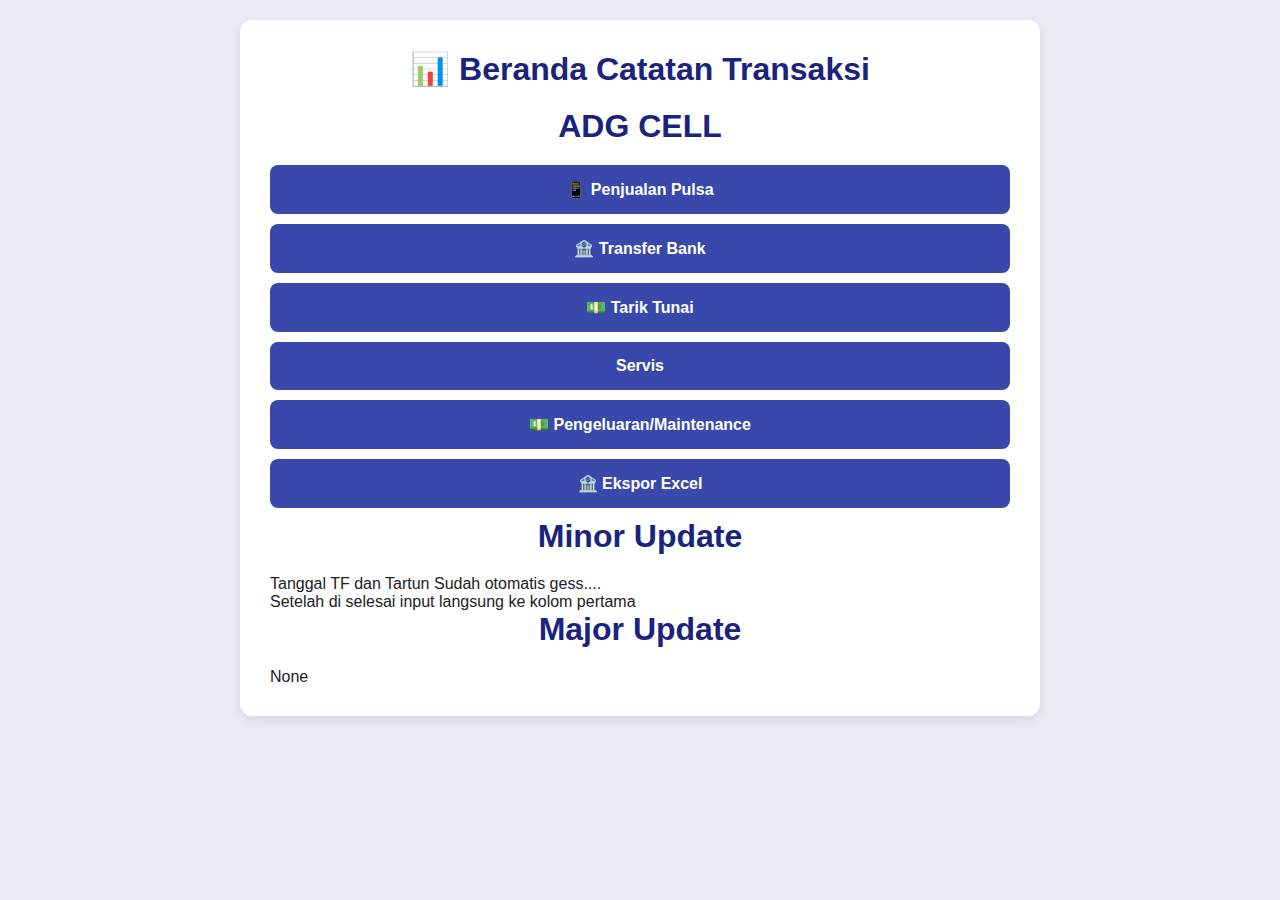
<file: index.html>
<!DOCTYPE html>
<html lang="id">
<head>
  <meta charset="UTF-8">
  <title>Beranda Transaksi</title>
  <script src="https://cdn.sheetjs.com/xlsx-latest/package/xlsx.mini.min.js"></script>
  <link rel="stylesheet" href="style.css"></style>
</head>
<body>
  <div class="container">
    <h1>📊 Beranda Catatan Transaksi</h1>
    <h1>ADG CELL</h1>
    <div class="link-group">
      <a href="pulsa.html">📱 Penjualan Pulsa</a>
      <a href="tf.html">🏦 Transfer Bank</a>
      <a href="tartun.html">💵 Tarik Tunai</a>
      <a href="servis.html">Servis</a>
      <a href="pengeluaran.html">💵 Pengeluaran/Maintenance</a>
      <a href="backup.html">🏦 Ekspor Excel</a>

    </div>
       <h1>Minor Update</h1>
         <p>Tanggal TF dan Tartun Sudah otomatis gess....</p>
         <p>Setelah di selesai input langsung ke kolom pertama</p>
       <h1>Major Update</h1>
         <p>None</p>
  </div>
<script>
function exportToExcel() {
  const wb = XLSX.utils.book_new();

  const pulsaWS = XLSX.utils.table_to_sheet(document.getElementById('pulsaTable'));
  const tfWS = XLSX.utils.table_to_sheet(document.getElementById('tfTable'));
  const tarikWS = XLSX.utils.table_to_sheet(document.getElementById('tarikTable'));

  XLSX.utils.book_append_sheet(wb, pulsaWS, 'Pulsa');
  XLSX.utils.book_append_sheet(wb, tfWS, 'Transfer');
  XLSX.utils.book_append_sheet(wb, tarikWS, 'TarikTunai');

  XLSX.writeFile(wb, 'Laporan_Transaksi_ADG.xlsx');
}
</script>

</body>
</html>
</file>
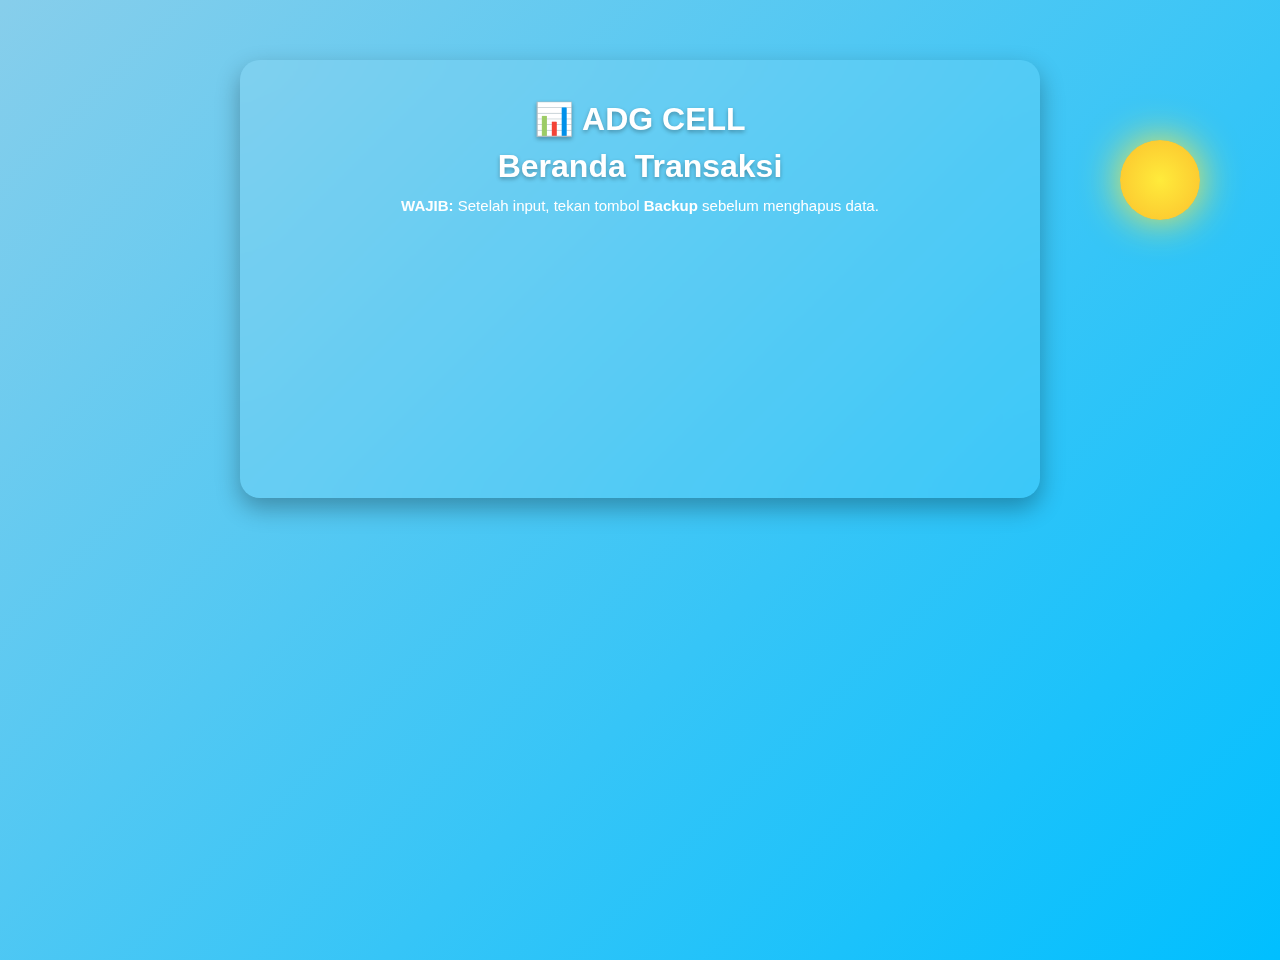
<file: beranda.html>
<!DOCTYPE html>
<html lang="id">
<head>
  <meta charset="UTF-8">
  <title>Beranda Transaksi</title>
  <meta name="viewport" content="width=device-width, initial-scale=1.0">
  <script src="https://cdn.sheetjs.com/xlsx-latest/package/xlsx.mini.min.js"></script>
  <link rel="stylesheet" href="https://cdnjs.cloudflare.com/ajax/libs/font-awesome/6.5.0/css/all.min.css">
  <style>
    :root {
      --primary-day: #87CEEB;
      --secondary-day: #00BFFF;
      --primary-night: #001d3d;
      --secondary-night: #003566;
    }

    * { margin: 0; padding: 0; box-sizing: border-box; }

    body {
      font-family: 'Segoe UI', sans-serif;
      color: white;
      min-height: 100vh;
      overflow: hidden;
      position: relative;
      background: linear-gradient(135deg, var(--primary-day), var(--secondary-day));
      transition: background 1s;
    }

    /* Stars */
    .stars span {
      position: absolute;
      width: 2px;
      height: 2px;
      background: white;
      animation: twinkle 3s infinite ease-in-out;
      z-index: 0;
    }

    @keyframes twinkle {
      0%, 100% { opacity: 0.2; transform: scale(1); }
      50% { opacity: 1; transform: scale(1.4); }
    }

    .stars { position: absolute; width: 100%; height: 100%; overflow: hidden; z-index: 0; }

    /* Meteor */
    .meteor {
      position: absolute;
      width: 100px;
      height: 2px;
      background: linear-gradient(-45deg, white, transparent);
      opacity: 0.7;
      transform: rotate(45deg);
      animation: meteor-fall 2s linear infinite;
      z-index: 1;
    }

    @keyframes meteor-fall {
      0% { top: -50px; left: calc(100% * var(--start)); opacity: 1; }
      100% { top: 100%; left: calc(100% * var(--start) + 200px); opacity: 0; }
    }

    /* Moon */
    .moon {
      position: absolute;
      top: 40px;
      right: 60px;
      width: 80px;
      height: 80px;
      background: radial-gradient(circle at 30% 30%, #fdfdfd, #ccc);
      border-radius: 50%;
      box-shadow: 0 0 20px rgba(255, 255, 255, 0.5);
      z-index: 1;
    }

    /* Glass card */
    .glass-card {
      position: relative;
      z-index: 2;
      background: rgba(255, 255, 255, 0.08);
      border-radius: 20px;
      backdrop-filter: blur(16px);
      padding: 40px;
      max-width: 800px;
      width: 90%;
      margin: 60px auto;
      box-shadow: 0 10px 25px rgba(0,0,0,0.3);
      text-align: center;
      animation: fadeSlide 1s ease;
    }

    @keyframes fadeSlide {
      from { opacity: 0; transform: translateY(30px); }
      to { opacity: 1; transform: translateY(0); }
    }

    .glass-card h1 {
      font-size: 32px;
      margin-bottom: 10px;
      text-shadow: 0 2px 4px rgba(0,0,0,0.3);
    }

    .glass-card p {
      margin-top: 10px;
      font-size: 15px;
      line-height: 1.5;
    }

    .menu-grid {
      margin-top: 30px;
      display: grid;
      grid-template-columns: repeat(auto-fit, minmax(140px, 1fr));
      gap: 20px;
    }

    .menu-grid a {
      background-color: rgba(255, 255, 255, 0.15);
      color: white;
      text-decoration: none;
      padding: 20px 10px;
      border-radius: 15px;
      display: flex;
      flex-direction: column;
      align-items: center;
      justify-content: center;
      font-weight: bold;
      font-size: 15px;
      transition: transform 0.3s ease, box-shadow 0.3s;
      box-shadow: 0 4px 10px rgba(0,0,0,0.2);
      animation: scaleUp 0.5s ease forwards;
      opacity: 0;
    }

    .menu-grid a i {
      font-size: 28px;
      margin-bottom: 10px;
    }

    .menu-grid a:hover {
      transform: scale(1.07) rotate(1deg);
      box-shadow: 0 6px 20px rgba(255, 255, 255, 0.3);
    }

    @keyframes scaleUp {
      0% { transform: scale(0.7); opacity: 0; }
      100% { transform: scale(1); opacity: 1; }
    }

    .menu-grid a:nth-child(1) { animation-delay: 0.2s; }
    .menu-grid a:nth-child(2) { animation-delay: 0.4s; }
    .menu-grid a:nth-child(3) { animation-delay: 0.6s; }
    .menu-grid a:nth-child(4) { animation-delay: 0.8s; }
    .menu-grid a:nth-child(5) { animation-delay: 1s; }
    .menu-grid a:nth-child(6) { animation-delay: 1.2s; }
    .menu-grid a:nth-child(7) { animation-delay: 1.4s; }

    @media (max-width: 600px) {
      .glass-card { padding: 25px; }
      .glass-card h1 { font-size: 24px; }
      .menu-grid {
        grid-template-columns: repeat(auto-fit, minmax(120px, 1fr));
        gap: 15px;
      }
    }
  .cloud {
  position: absolute;
  background: #fff;
  border-radius: 50%;
  opacity: 0.8;
  animation: moveCloud 60s linear infinite;
  z-index: 1;
}

@keyframes moveCloud {
  0% { transform: translateX(-200px); }
  100% { transform: translateX(120vw); }
}
#sun {
  position: absolute;
  top: 80px;
  right: 80px;
  width: 80px;
  height: 80px;
  border-radius: 50%;
  background: radial-gradient(circle at center, #ffeb3b, #fbc02d);
  box-shadow: 0 0 40px #ffeb3b;
  animation: rotateSun 20s linear infinite;
  display: none;
  z-index: 0;
}

@keyframes rotateSun {
  from { transform: rotate(0deg); }
  to { transform: rotate(360deg); }
}

  </style>
</head>
<body>
  <div id="stars" class="stars"></div>
  <div id="moon" class="moon" style="display:none;"></div>

  <div class="glass-card">
    <h1>📊 ADG CELL</h1>
    <h1>Beranda Transaksi</h1>
    <p><b>WAJIB:</b> Setelah input, tekan tombol <b>Backup</b> sebelum menghapus data.</p>

    <div class="menu-grid">
      <a href="pulsa.html"><i class="fas fa-mobile-alt"></i>Pulsa</a>
      <a href="tf.html"><i class="fas fa-university"></i>Transfer</a>
      <a href="tartun.html"><i class="fas fa-hand-holding-usd"></i>Tarik Tunai</a>
      <a href="pengeluaran.html"><i class="fas fa-money-bill-wave"></i>Pengeluaran</a>
      <a href="backup.html"><i class="fas fa-file-export"></i>Backup Excel</a>
      <a href="laci.html"><i class="fas fa-chart-pie"></i>Hasil Akhir</a>
      <a href="database.html"><i class="fas fa-database"></i>Database</a>
    </div>
  </div>
  <div id="clouds-container"></div>
  <div id="sun"></div>


  <script>
  const starsContainer = document.getElementById('stars');
  const moon = document.getElementById('moon');
  const cloudsContainer = document.getElementById('clouds-container');
  const body = document.body;
  const hour = new Date().getHours();
  const isNight = hour >= 18 || hour < 6;

  if (isNight) {
    // 🌙 Mode malam
    body.style.background = 'linear-gradient(135deg, var(--primary-night), var(--secondary-night))';
    moon.style.display = 'block';

    // Bintang
    for (let i = 0; i < 60; i++) {
      const star = document.createElement('span');
      star.style.top = `${Math.random() * 100}%`;
      star.style.left = `${Math.random() * 100}%`;
      star.style.animationDuration = `${2 + Math.random() * 3}s`;
      starsContainer.appendChild(star);
    }

    // Meteor jatuh
    setInterval(() => {
      const meteor = document.createElement('div');
      meteor.classList.add('meteor');
      meteor.style.setProperty('--start', Math.random().toFixed(2));
      document.body.appendChild(meteor);
      setTimeout(() => meteor.remove(), 2000);
    }, 2500);

  } else {
    // ☀️ Mode siang
    body.style.background = 'linear-gradient(135deg, var(--primary-day), var(--secondary-day))';
    document.getElementById('sun').style.display = 'block';

    // Awan bergerak
    for (let i = 0; i < 5; i++) {
      const cloud = document.createElement('div');
      cloud.classList.add('cloud');
      const size = 40 + Math.random() * 60;
      cloud.style.width = `${size}px`;
      cloud.style.height = `${size * 0.6}px`;
      cloud.style.top = `${10 + Math.random() * 30}%`;
      cloud.style.left = `${-200 - Math.random() * 500}px`;
      cloud.style.animationDuration = `${40 + Math.random() * 40}s`;
      cloudsContainer.appendChild(cloud);
    }
  }
</script>
</body>
</html>
</file>
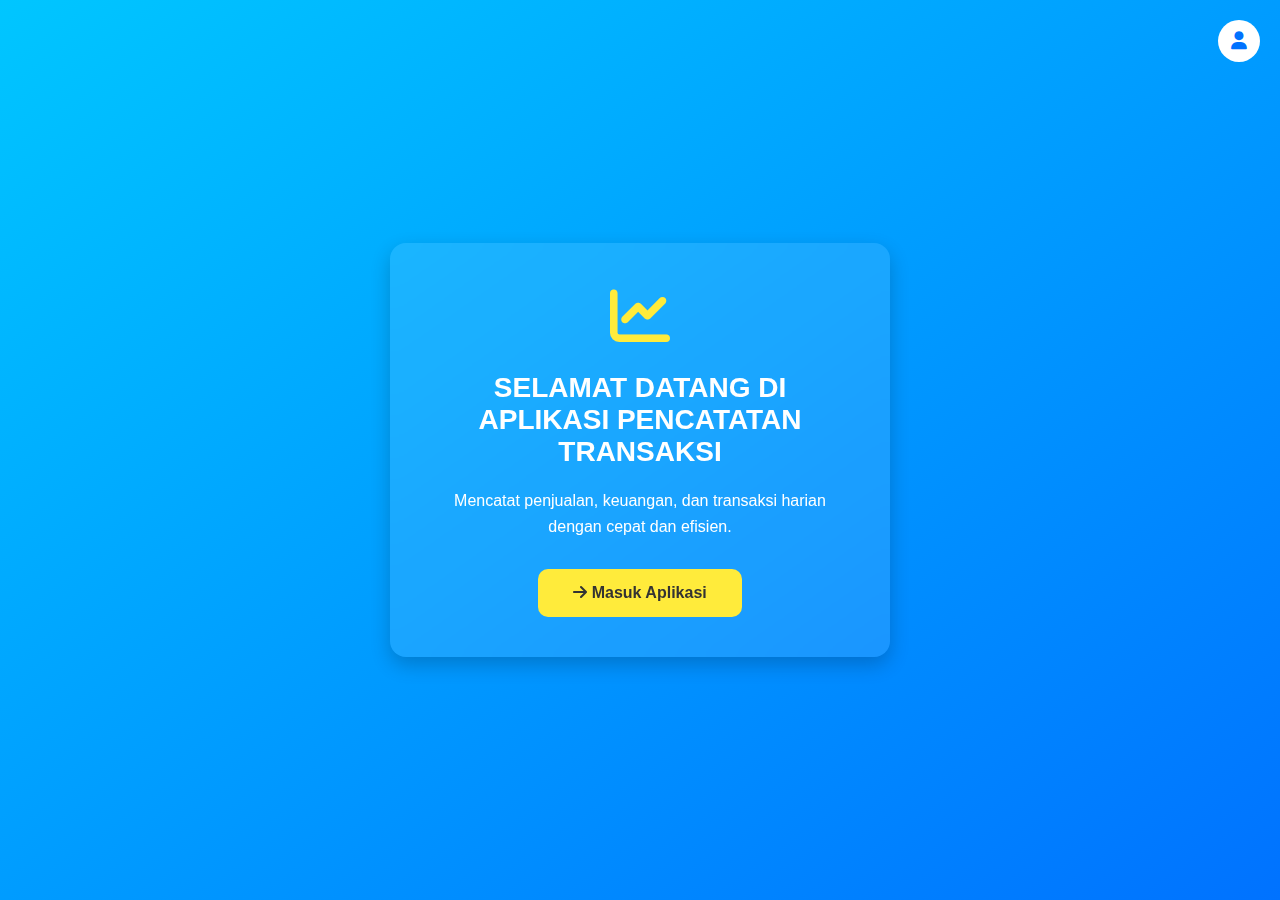
<file: indx.html>
<!DOCTYPE html>
<html lang="id">
<head>
  <meta charset="UTF-8" />
  <meta name="viewport" content="width=device-width, initial-scale=1.0"/>
  <title>Landing Page - Aplikasi Transaksi</title>
  <link rel="stylesheet" href="https://cdnjs.cloudflare.com/ajax/libs/font-awesome/6.5.0/css/all.min.css" />
  <style>
    * {
      margin: 0;
      padding: 0;
      box-sizing: border-box;
    }

    body {
      font-family: 'Segoe UI', sans-serif;
      background: linear-gradient(to bottom right, #00c6ff, #0072ff);
      color: white;
      min-height: 100vh;
      display: flex;
      flex-direction: column;
      align-items: center;
      justify-content: center;
      position: relative;
      text-align: center;
    }

    /* Tombol kanan atas */
    .top-right-buttons {
      position: absolute;
      top: 20px;
      right: 20px;
      display: flex;
      gap: 10px;
    }

    .top-right-buttons a {
      text-decoration: none;
    }

    .circle-icon {
      width: 42px;
      height: 42px;
      border-radius: 50%;
      background-color: white;
      display: flex;
      align-items: center;
      justify-content: center;
      color: #0072ff;
      font-size: 18px;
      transition: background-color 0.3s, transform 0.2s;
    }

    .circle-icon:hover {
      background-color: #e0f0ff;
      transform: scale(1.1);
    }

    .facebook { background-color: #3b5998; color: white; }
    .facebook:hover { background-color: #334d84; }

    .whatsapp { background-color: #25D366; color: white; }
    .whatsapp:hover { background-color: #1ebe5d; }

    .container {
      background-color: rgba(255, 255, 255, 0.1);
      padding: 40px;
      border-radius: 16px;
      box-shadow: 0 8px 20px rgba(0, 0, 0, 0.2);
      max-width: 500px;
      backdrop-filter: blur(10px);
    }

    h1 {
      font-size: 28px;
      margin-bottom: 20px;
    }

    .icon {
      font-size: 60px;
      margin-bottom: 20px;
      color: #ffeb3b;
    }

    p {
      font-size: 16px;
      line-height: 1.6;
      margin-bottom: 30px;
    }

    .main-button {
      padding: 15px 35px;
      background-color: #ffeb3b;
      color: #333;
      font-weight: bold;
      border: none;
      border-radius: 10px;
      cursor: pointer;
      font-size: 16px;
      transition: 0.3s;
    }

    .main-button:hover {
      background-color: #fff176;
    }

    @media screen and (max-width: 600px) {
      .top-right-buttons {
        top: 10px;
        right: 10px;
        gap: 8px;
      }

      .circle-icon {
        width: 36px;
        height: 36px;
        font-size: 16px;
      }

      .container {
        padding: 20px;
      }

      h1 {
        font-size: 24px;
      }

      p {
        font-size: 14px;
      }
    }
  </style>
</head>
<body>

  <!-- Ikon bulat di kanan atas -->
  <div class="top-right-buttons">
    <a href="login.html" title="Login">
      <div class="circle-icon"><i class="fas fa-user"></i></div>
    </a>
  </div>

  <!-- Konten utama -->
  <div class="container">
    <div class="icon"><i class="fas fa-chart-line"></i></div>
    <h1>SELAMAT DATANG DI APLIKASI PENCATATAN TRANSAKSI</h1>
    <p>Mencatat penjualan, keuangan, dan transaksi harian dengan cepat dan efisien.</p>
    <a href="beranda.html">
      <button class="main-button"><i class="fas fa-arrow-right"></i> Masuk Aplikasi</button>
    </a>
  </div>

</body>
</html>
</file>
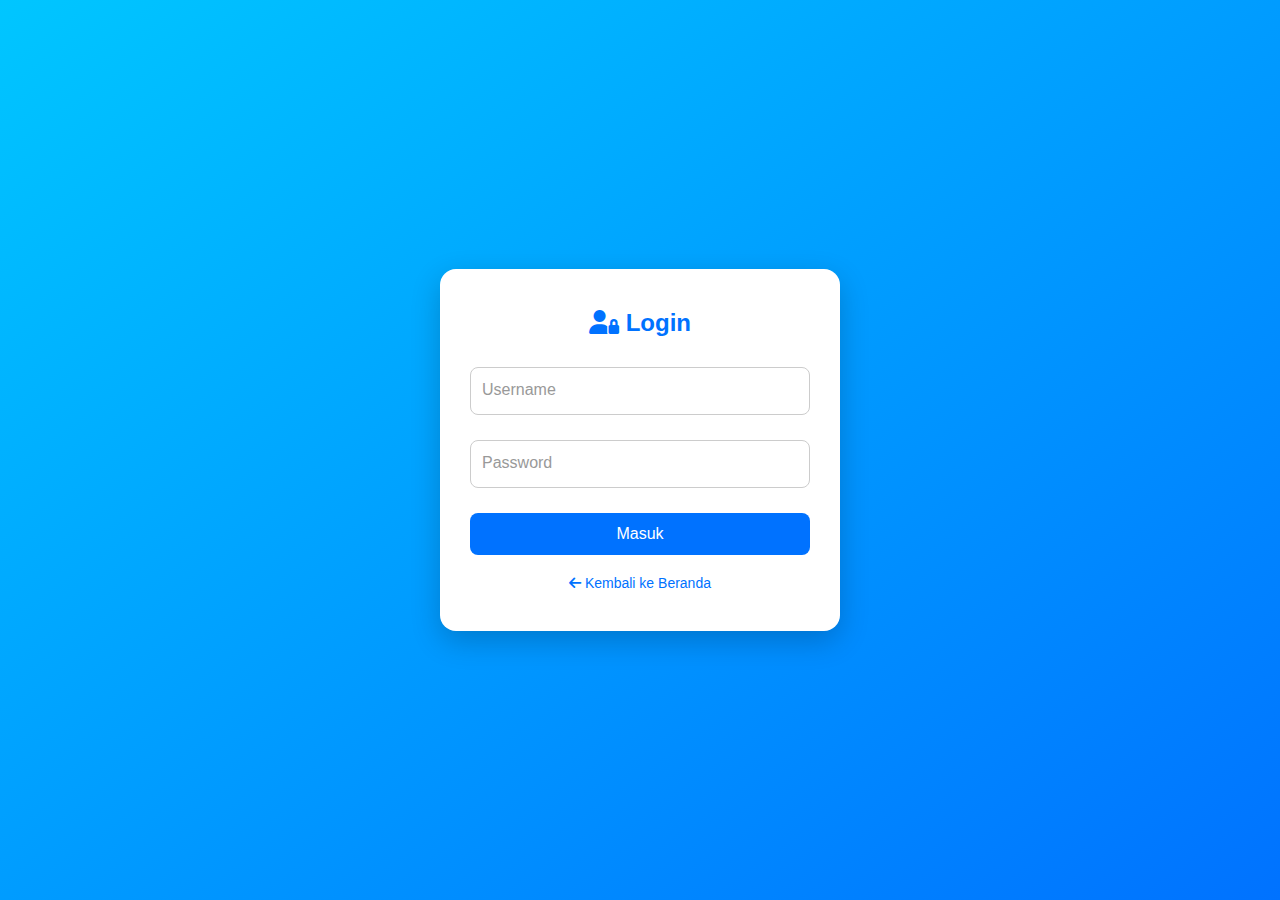
<file: login.html>
<!DOCTYPE html>
<html lang="id">
<head>
  <meta charset="UTF-8" />
  <meta name="viewport" content="width=device-width, initial-scale=1.0"/>
  <title>Login - Aplikasi Transaksi</title>
  <link rel="stylesheet" href="https://cdnjs.cloudflare.com/ajax/libs/font-awesome/6.5.0/css/all.min.css" />
  <style>
    * {
      margin: 0;
      padding: 0;
      box-sizing: border-box;
    }

    body {
      font-family: 'Segoe UI', sans-serif;
      background: linear-gradient(to bottom right, #00c6ff, #0072ff);
      display: flex;
      justify-content: center;
      align-items: center;
      height: 100vh;
      overflow: hidden;
    }

    .login-box {
      background: white;
      padding: 40px 30px;
      border-radius: 16px;
      box-shadow: 0 10px 30px rgba(0,0,0,0.2);
      width: 100%;
      max-width: 400px;
      animation: fadeIn 1s ease;
    }

    @keyframes fadeIn {
      0% {
        opacity: 0;
        transform: translateY(-20px);
      }
      100% {
        opacity: 1;
        transform: translateY(0);
      }
    }

    h2 {
      text-align: center;
      margin-bottom: 30px;
      color: #0072ff;
    }

    .input-group {
      position: relative;
      margin-bottom: 25px;
    }

    .input-group input {
      width: 100%;
      padding: 14px 10px;
      border: 1px solid #ccc;
      border-radius: 8px;
      outline: none;
      font-size: 16px;
      transition: 0.3s;
    }

    .input-group label {
      position: absolute;
      left: 12px;
      top: 14px;
      color: #999;
      font-size: 16px;
      pointer-events: none;
      transition: 0.2s ease all;
    }

    .input-group input:focus + label,
    .input-group input:not(:placeholder-shown) + label {
      top: -10px;
      left: 10px;
      font-size: 12px;
      background-color: white;
      padding: 0 5px;
      color: #0072ff;
    }

    .btn-login {
      width: 100%;
      padding: 12px;
      background-color: #0072ff;
      color: white;
      border: none;
      border-radius: 8px;
      font-size: 16px;
      cursor: pointer;
      transition: 0.3s;
    }

    .btn-login:hover {
      background-color: #005ecb;
    }

    .back-link {
      display: block;
      text-align: center;
      margin-top: 20px;
      color: #0072ff;
      text-decoration: none;
      font-size: 14px;
      transition: 0.2s;
    }

    .back-link:hover {
      text-decoration: underline;
    }

    @media screen and (max-width: 480px) {
      .login-box {
        padding: 30px 20px;
      }
    }
  </style>
</head>
<body>

  <div class="login-box">
    <h2><i class="fas fa-user-lock"></i> Login</h2>

    <form action="#" method="post">
      <div class="input-group">
        <input type="text" name="username" required placeholder=" " />
        <label>Username</label>
      </div>

      <div class="input-group">
        <input type="password" name="password" required placeholder=" " />
        <label>Password</label>
      </div>

      <button type="submit" class="btn-login">Masuk</button>
    </form>

    <a href="index.html" class="back-link"><i class="fas fa-arrow-left"></i> Kembali ke Beranda</a>
  </div>

</body>
</html>
</file>
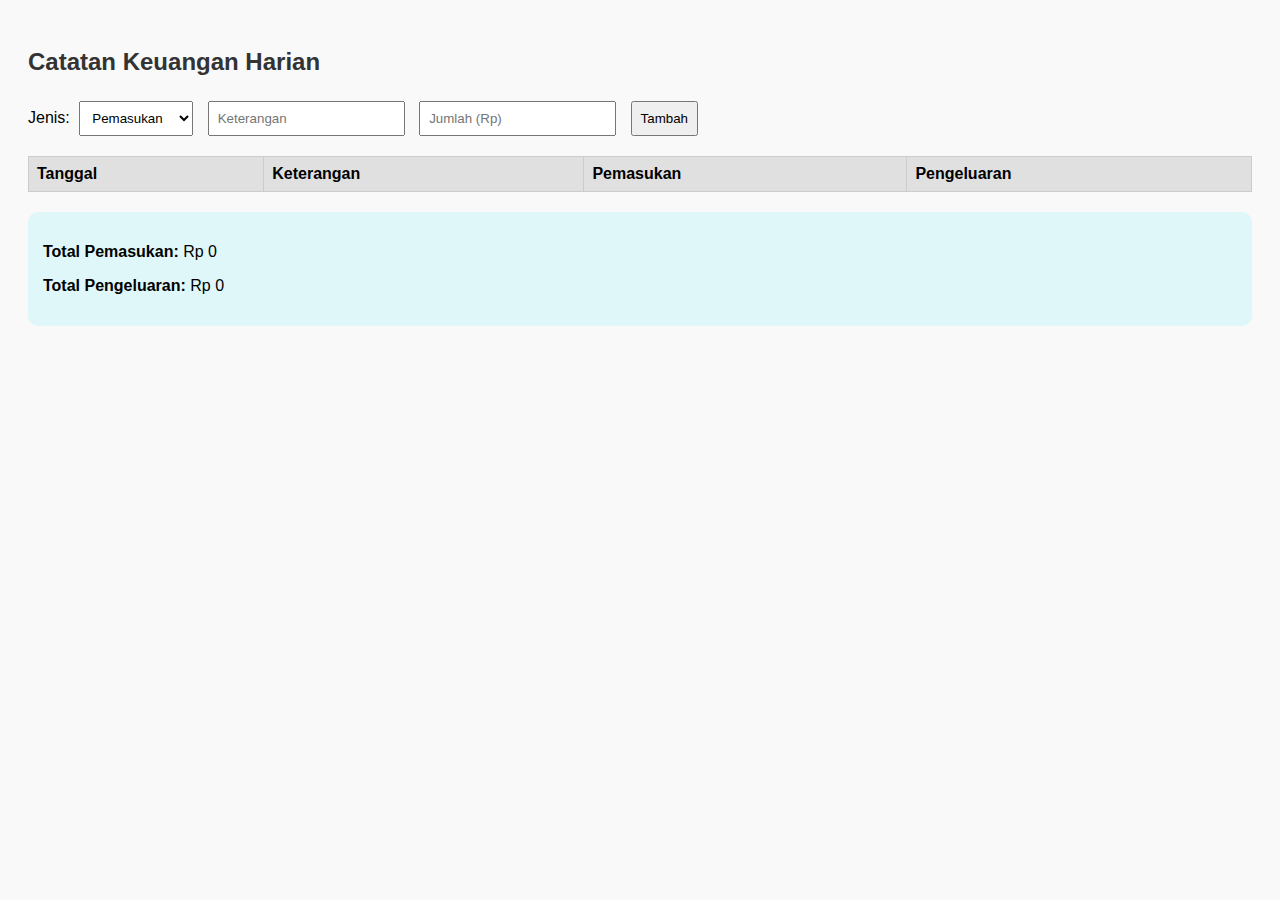
<file: pengeluaran.html>
<!DOCTYPE html>
<html lang="id">
<head>
  <meta charset="UTF-8">
  <title>Catatan Keuangan Harian</title>
  <style>
    body {
      font-family: Arial, sans-serif;
      padding: 20px;
      background: #f9f9f9;
    }
    h2 {
      color: #333;
    }
    input, select, button {
      padding: 8px;
      margin: 5px;
    }
    table {
      width: 100%;
      border-collapse: collapse;
      margin-top: 15px;
    }
    th, td {
      border: 1px solid #ccc;
      padding: 8px;
      text-align: left;
    }
    .summary {
      margin-top: 20px;
      background: #e0f7fa;
      padding: 15px;
      border-radius: 10px;
    }
    th {
      background: #e0e0e0;
    }
  </style>
</head>
<body>

<h2>Catatan Keuangan Harian</h2>

<label>Jenis:</label>
<select id="tipe">
  <option value="Pemasukan">Pemasukan</option>
  <option value="Pengeluaran">Pengeluaran</option>
</select>

<input type="text" id="keterangan" placeholder="Keterangan">
<input type="number" id="jumlah" placeholder="Jumlah (Rp)">
<button onclick="tambahTransaksi()">Tambah</button>

<table id="tabelTransaksi">
  <thead>
    <tr>
      <th>Tanggal</th>
      <th>Keterangan</th>
      <th>Pemasukan</th>
      <th>Pengeluaran</th>
    </tr>
  </thead>
  <tbody></tbody>
</table>

<div class="summary">
  <p><strong>Total Pemasukan:</strong> Rp <span id="totalMasuk">0</span></p>
  <p><strong>Total Pengeluaran:</strong> Rp <span id="totalKeluar">0</span></p>
</div>

<script>
  const tabelBody = document.querySelector("#tabelTransaksi tbody");
  let data = JSON.parse(localStorage.getItem("transaksi")) || [];

  function formatRupiah(angka) {
    return angka.toLocaleString("id-ID");
  }

  function render() {
    tabelBody.innerHTML = "";
    let totalMasuk = 0;
    let totalKeluar = 0;

    data.forEach(item => {
      const tr = document.createElement("tr");
      tr.innerHTML = `
        <td>${item.tanggal}</td>
        <td>${item.keterangan}</td>
        <td>${item.tipe === "Pemasukan" ? "Rp " + formatRupiah(item.jumlah) : ""}</td>
        <td>${item.tipe === "Pengeluaran" ? "Rp " + formatRupiah(item.jumlah) : ""}</td>
      `;
      tabelBody.appendChild(tr);

      if (item.tipe === "Pemasukan") {
        totalMasuk += item.jumlah;
      } else {
        totalKeluar += item.jumlah;
      }
    });

    document.getElementById("totalMasuk").innerText = formatRupiah(totalMasuk);
    document.getElementById("totalKeluar").innerText = formatRupiah(totalKeluar);
  }

  function tambahTransaksi() {
    const tipe = document.getElementById("tipe").value;
    const keterangan = document.getElementById("keterangan").value.trim();
    const jumlah = parseInt(document.getElementById("jumlah").value);
    const tanggal = new Date().toLocaleDateString("id-ID");

    if (!keterangan || isNaN(jumlah)) {
      alert("Lengkapi semua field!");
      return;
    }

    data.push({ tipe, keterangan, jumlah, tanggal });
    localStorage.setItem("transaksi", JSON.stringify(data));
    render();

    document.getElementById("keterangan").value = "";
    document.getElementById("jumlah").value = "";
  }

  render();
</script>

</body>
</html>
</file>
<file: style.css>
/* Tema Konter Pulsa - Gaya Umum */
:root {
  --primary: #1A237E;
  --secondary: #E8EAF6;
  --accent: #3949AB;
  --text: #212121;
  --white: #fff;
  --danger: #e53935;
  --success: #43a047;
}

* {
  margin: 0;
  padding: 0;
  box-sizing: border-box;
}

body {
  font-family: 'Segoe UI', Tahoma, Geneva, Verdana, sans-serif;
  background: var(--secondary);
  color: var(--text);
  padding: 20px;
}

.container {
  max-width: 800px;
  margin: auto;
  background: var(--white);
  border-radius: 12px;
  padding: 30px;
  box-shadow: 0 4px 12px rgba(0, 0, 0, 0.08);
}

h1, h2, h3 {
  color: var(--primary);
  margin-bottom: 20px;
  text-align: center;
}

button, input, select {
  padding: 10px 12px;
  border-radius: 6px;
  border: 1px solid #ccc;
  font-size: 14px;
}

button {
  background-color: var(--accent);
  color: var(--white);
  cursor: pointer;
  transition: 0.3s;
}

button:hover {
  background-color: #303F9F;
}

.btn-danger {
  background-color: var(--danger);
}

.btn-success {
  background-color: var(--success);
}

form {
  margin-bottom: 30px;
  background-color: #fff;
  padding: 20px;
  border-radius: 10px;
}

input[type="text"], input[type="number"], input[type="date"] {
  width: calc(100% - 22px);
  margin: 5px 0 15px;
}

.table-container {
  overflow-x: auto;
}

table {
  width: 100%;
  border-collapse: collapse;
  margin-top: 20px;
  background-color: #fff;
}

th, td {
  border: 1px solid #ccc;
  padding: 10px;
  text-align: center;
}

th {
  background-color: var(--secondary);
  color: var(--text);
}

.summary {
  margin-top: 20px;
  font-weight: bold;
  text-align: right;
}

.link-group a {
  display: block;
  padding: 15px;
  margin: 10px 0;
  background: var(--accent);
  color: var(--white);
  text-decoration: none;
  border-radius: 8px;
  font-weight: bold;
  transition: background 0.3s;
  text-align: center;
}

.link-group a:hover {
  background-color: #303F9F;
}
</file>
